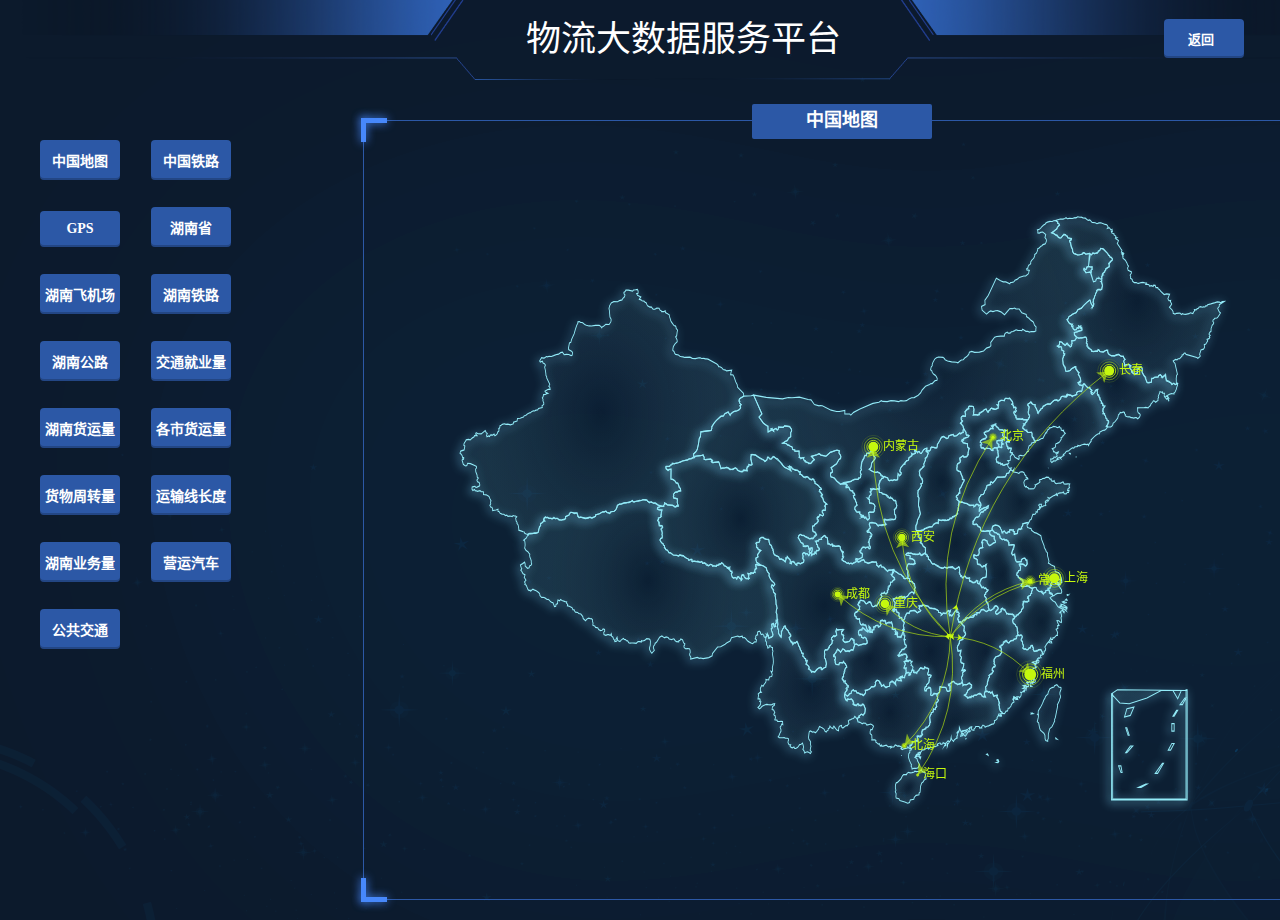
<file: src/main/resources/static/page/index.html>
<!DOCTYPE html>
<html lang="zh-CN">

<head>
    <meta charset="utf-8">
    <meta http-equiv="X-UA-Compatible" content="IE=edge">
    <meta name="viewport" content="width=device-width, initial-scale=1">
    <title>物流大数据平台</title>
    <link rel="stylesheet" href="../css/bootstrap.css">
    <link rel="stylesheet" href="../css/base.css">
    <link rel="stylesheet" href="../css/style.css">
    <style>
        .t_btn {
            margin-top: 20px;
        }

        .t_btn li {
            display: inline-block;
            margin: 0 0px 20px 20px;
        }

        .t_btn button,
        .t_a {
            display: inline-block;
            padding: 10px 5px;
            width: 80px;
            border-style: solid;
            border-width: 0;
            cursor: pointer;
            font-family: inherit;
            font-weight: bold;
            line-height: normal;
            margin: 0 0 0.5em 0;
            position: relative;
            text-decoration: none;
            text-align: center;
            display: inline-block;
            font-size: 1em;
            background-color: #2C58A6;
            border-color: #0263ff;
            color: white;
            box-shadow: 0 -2px 0 rgba(0, 0, 0, 0.2) inset !important;
            margin-right: 0.5em;
            border-radius: 4px;
        }

        .t_height {
            line-height: 80px;
            position: absolute;
            right: 28px;
            top: 0;
        }
    </style>
</head>

<body>
    <!--header-->
    <div class="header">
        <div class="bg_header">
            <div class="header_nav fl t_title">
                物流大数据服务平台
            </div> 
        </div>
        <div class="header_nav fl">
        </div>
        <div class="header_myself fr t_height">
            <a class="t_a" href="../index.html">返回 &nbsp;</a>
        </div>
    </div>
    <!--main-->
    <div class="data_content">
        <div class="data_main">
            <div class="main_left fl">
                <div class="left_1">
                    <ul class="t_btn">
                        <li>
                            <button class="t_btn0">中国地图</button>
                        </li>
                        <li>
                            <button class="t_btn3">中国铁路</button>
                        </li>
                        <li>
                            <button class="t_btn14">GPS</button>
                        </li>
                        <li>
                            <button class="t_btn13">湖南省</button>
                        </li>
                        <li>
                            <button class="t_btn2">湖南飞机场</button>
                        </li>
                        <li>
                            <button class="t_btn4">湖南铁路</button>
                        </li>
                        <li>
                            <button class="t_btn1">湖南公路</button>
                        </li>
                        <li>
                            <button class="t_btn6">交通就业量</button>
                        </li>
                        <li>
                            <button class="t_btn7">湖南货运量</button>
                        </li>
                        <li>
                            <button class="t_btn5">各市货运量</button>
                        </li>
                        <li>
                            <button class="t_btn8">货物周转量</button>
                        </li>
                        <li>
                            <button class="t_btn9">运输线长度</button>
                        </li>
                        <li>
                            <button class="t_btn10">湖南业务量</button>
                        </li>
                        <li>
                            <button class="t_btn11">营运汽车</button>
                        </li>
                        <li>
                            <button class="t_btn12">公共交通</button>
                        </li>
                    </ul>
                </div>
                <div class="left_2" style="display:none">
                    <div class="main_title">
                         湖南省地图
                    </div>
                </div>
            </div>
            <div class="main_center fl">
                <div class="center_text t_cos0">
                    <!--左上边框-->
                    <div class="t_line_box">
                        <i class="t_l_line"></i> 
                        <i class="l_t_line"></i> 
                    </div> 
                    <!--右上边框-->
                    <div class="t_line_box">
                        <i class="t_r_line"></i> 
                        <i class="r_t_line"></i> 
                    </div> 
                    <!--左下边框-->
                    <div class="t_line_box">
                        <i class="l_b_line"></i> 
                        <i class="b_l_line"></i> 
                    </div> 
                        <!--右下边框-->
                        <div class="t_line_box">
                        <i class="r_b_line"></i> 
                        <i class="b_r_line"></i> 
                    </div> 
                    <div class="main_title">
                         中国地图
                    </div>
                    <div id="chart_map" style="width:100%;height:778px;"></div>
                </div>
                <div class="center_text t_cos1" style="display:none">
                    <!--左上边框-->
                    <div class="t_line_box">
                        <i class="t_l_line"></i> 
                        <i class="l_t_line"></i> 
                    </div> 
                    <!--右上边框-->
                    <div class="t_line_box">
                        <i class="t_r_line"></i> 
                        <i class="r_t_line"></i> 
                    </div> 
                    <!--左下边框-->
                    <div class="t_line_box">
                        <i class="l_b_line"></i> 
                        <i class="b_l_line"></i> 
                    </div> 
                        <!--右下边框-->
                        <div class="t_line_box">
                        <i class="r_b_line"></i> 
                        <i class="b_r_line"></i> 
                    </div>
                    <div class="main_title">
                         湖南省高速公路
                    </div>
                    <div id="chart_2" class="chart" style="width:100%;height:778px;"></div>
                </div>
                <div class="center_text t_cos2" style="display:none">
                    <!--左上边框-->
                    <div class="t_line_box">
                        <i class="t_l_line"></i> 
                        <i class="l_t_line"></i> 
                    </div> 
                    <!--右上边框-->
                    <div class="t_line_box">
                        <i class="t_r_line"></i> 
                        <i class="r_t_line"></i> 
                    </div> 
                    <!--左下边框-->
                    <div class="t_line_box">
                        <i class="l_b_line"></i> 
                        <i class="b_l_line"></i> 
                    </div> 
                        <!--右下边框-->
                        <div class="t_line_box">
                        <i class="r_b_line"></i> 
                        <i class="b_r_line"></i> 
                    </div>
                    <div class="main_title">
                        湖南省飞机场
                    </div>
                    <div id="chart_0" class="chart" style="width:100%;height:778px;"></div>
                </div>
                <div class="center_text t_cos3" style="display:none">
                    <!--左上边框-->
                    <div class="t_line_box">
                        <i class="t_l_line"></i> 
                        <i class="l_t_line"></i> 
                    </div> 
                    <!--右上边框-->
                    <div class="t_line_box">
                        <i class="t_r_line"></i> 
                        <i class="r_t_line"></i> 
                    </div> 
                    <!--左下边框-->
                    <div class="t_line_box">
                        <i class="l_b_line"></i> 
                        <i class="b_l_line"></i> 
                    </div> 
                        <!--右下边框-->
                        <div class="t_line_box">
                        <i class="r_b_line"></i> 
                        <i class="b_r_line"></i> 
                    </div>
                    <div class="main_title">
                     中国铁路
                    </div>
                    <div id="chart_4" class="chart" style="width:100%;height:778px;"></div>
                </div>
                <div class="center_text t_cos4" style="display:none">
                    <!--左上边框-->
                    <div class="t_line_box">
                        <i class="t_l_line"></i> 
                        <i class="l_t_line"></i> 
                    </div> 
                    <!--右上边框-->
                    <div class="t_line_box">
                        <i class="t_r_line"></i> 
                        <i class="r_t_line"></i> 
                    </div> 
                    <!--左下边框-->
                    <div class="t_line_box">
                        <i class="l_b_line"></i> 
                        <i class="b_l_line"></i> 
                    </div> 
                        <!--右下边框-->
                        <div class="t_line_box">
                        <i class="r_b_line"></i> 
                        <i class="b_r_line"></i> 
                    </div>
                    <div class="main_title">
                        湖南货运量收入
                    </div>
                    <div id="chart_1" class="chart" style="width:100%;height:778px;"></div>
                </div>
                <div class="center_text t_cos5" style="display:none">
                    <!--左上边框-->
                    <div class="t_line_box">
                        <i class="t_l_line"></i> 
                        <i class="l_t_line"></i> 
                    </div> 
                    <!--右上边框-->
                    <div class="t_line_box">
                        <i class="t_r_line"></i> 
                        <i class="r_t_line"></i> 
                    </div> 
                    <!--左下边框-->
                    <div class="t_line_box">
                        <i class="l_b_line"></i> 
                        <i class="b_l_line"></i> 
                    </div> 
                        <!--右下边框-->
                        <div class="t_line_box">
                        <i class="r_b_line"></i> 
                        <i class="b_r_line"></i> 
                    </div>
                    <div class="main_title">
                        交通就业人员
                    </div>
                    <div id="chart_3" class="chart" style="width:100%;height:778px;"></div>
                </div>
                <div class="center_text t_cos6" style="display:none">
                    <!--左上边框-->
                    <div class="t_line_box">
                        <i class="t_l_line"></i> 
                        <i class="l_t_line"></i> 
                    </div> 
                    <!--右上边框-->
                    <div class="t_line_box">
                        <i class="t_r_line"></i> 
                        <i class="r_t_line"></i> 
                    </div> 
                    <!--左下边框-->
                    <div class="t_line_box">
                        <i class="l_b_line"></i> 
                        <i class="b_l_line"></i> 
                    </div> 
                        <!--右下边框-->
                        <div class="t_line_box">
                        <i class="r_b_line"></i> 
                        <i class="b_r_line"></i> 
                    </div>
                    <div class="main_title">
                        湖南省铁路
                    </div>
                    <div id="chart_6" class="chart" style="width:100%;height:778px;"></div>
                </div>
                <div class="center_text t_cos7" style="display:none">
                    <!--左上边框-->
                    <div class="t_line_box">
                        <i class="t_l_line"></i> 
                        <i class="l_t_line"></i> 
                    </div> 
                    <!--右上边框-->
                    <div class="t_line_box">
                        <i class="t_r_line"></i> 
                        <i class="r_t_line"></i> 
                    </div> 
                    <!--左下边框-->
                    <div class="t_line_box">
                        <i class="l_b_line"></i> 
                        <i class="b_l_line"></i> 
                    </div> 
                        <!--右下边框-->
                        <div class="t_line_box">
                        <i class="r_b_line"></i> 
                        <i class="b_r_line"></i> 
                    </div>
                    <div class="main_title">
                         湖南总货运量
                    </div>
                    <div id="chart_7" class="chart" style="width:100%;height:778px;"></div>
                </div>
                <div class="center_text t_cos8" style="display:none">
                    <!--左上边框-->
                    <div class="t_line_box">
                        <i class="t_l_line"></i> 
                        <i class="l_t_line"></i> 
                    </div> 
                    <!--右上边框-->
                    <div class="t_line_box">
                        <i class="t_r_line"></i> 
                        <i class="r_t_line"></i> 
                    </div> 
                    <!--左下边框-->
                    <div class="t_line_box">
                        <i class="l_b_line"></i> 
                        <i class="b_l_line"></i> 
                    </div> 
                        <!--右下边框-->
                        <div class="t_line_box">
                        <i class="r_b_line"></i> 
                        <i class="b_r_line"></i> 
                    </div>
                    <div class="main_title">
                         湖南货物周转量
                    </div>
                    <div id="chart_8" class="chart" style="width:100%;height:778px;"></div>
                </div>
                <div class="center_text t_cos9" style="display:none">
                    <!--左上边框-->
                    <div class="t_line_box">
                        <i class="t_l_line"></i> 
                        <i class="l_t_line"></i> 
                    </div> 
                    <!--右上边框-->
                    <div class="t_line_box">
                        <i class="t_r_line"></i> 
                        <i class="r_t_line"></i> 
                    </div> 
                    <!--左下边框-->
                    <div class="t_line_box">
                        <i class="l_b_line"></i> 
                        <i class="b_l_line"></i> 
                    </div> 
                        <!--右下边框-->
                        <div class="t_line_box">
                        <i class="r_b_line"></i> 
                        <i class="b_r_line"></i> 
                    </div>
                    <div class="main_title">
                         湖南运输线长度
                    </div>
                    <div id="chart_9" class="chart" style="width:100%;height:778px;"></div>
                </div>
                <div class="center_text t_cos10" style="display:none">
                    <!--左上边框-->
                    <div class="t_line_box">
                        <i class="t_l_line"></i> 
                        <i class="l_t_line"></i> 
                    </div> 
                    <!--右上边框-->
                    <div class="t_line_box">
                        <i class="t_r_line"></i> 
                        <i class="r_t_line"></i> 
                    </div> 
                    <!--左下边框-->
                    <div class="t_line_box">
                        <i class="l_b_line"></i> 
                        <i class="b_l_line"></i> 
                    </div> 
                        <!--右下边框-->
                        <div class="t_line_box">
                        <i class="r_b_line"></i> 
                        <i class="b_r_line"></i> 
                    </div>
                    <div class="main_title">
                        湖南业务量
                    </div>
                    <div id="chart_10" class="chart" style="width:100%;height:778px;"></div>
                </div>
                <div class="center_text t_cos11" style="display:none">
                    <!--左上边框-->
                    <div class="t_line_box">
                        <i class="t_l_line"></i> 
                        <i class="l_t_line"></i> 
                    </div> 
                    <!--右上边框-->
                    <div class="t_line_box">
                        <i class="t_r_line"></i> 
                        <i class="r_t_line"></i> 
                    </div> 
                    <!--左下边框-->
                    <div class="t_line_box">
                        <i class="l_b_line"></i> 
                        <i class="b_l_line"></i> 
                    </div> 
                        <!--右下边框-->
                        <div class="t_line_box">
                        <i class="r_b_line"></i> 
                        <i class="b_r_line"></i> 
                    </div>
                    <div class="main_title">
                        湖南公路营运
                    </div>
                    <div id="chart_11" class="chart" style="width:100%;height:778px;"></div>
                </div>
                <div class="center_text t_cos12" style="display:none">
                    <!--左上边框-->
                    <div class="t_line_box">
                        <i class="t_l_line"></i> 
                        <i class="l_t_line"></i> 
                    </div> 
                    <!--右上边框-->
                    <div class="t_line_box">
                        <i class="t_r_line"></i> 
                        <i class="r_t_line"></i> 
                    </div> 
                    <!--左下边框-->
                    <div class="t_line_box">
                        <i class="l_b_line"></i> 
                        <i class="b_l_line"></i> 
                    </div> 
                        <!--右下边框-->
                        <div class="t_line_box">
                        <i class="r_b_line"></i> 
                        <i class="b_r_line"></i> 
                    </div>
                    <div class="main_title">
                       湖南城市交通
                    </div>
                    <div id="chart_12" class="chart" style="width:100%;height:778px;"></div>
                </div>
                <div class="center_text t_cos13" style="display:none">
                    <!--左上边框-->
                    <div class="t_line_box">
                        <i class="t_l_line"></i> 
                        <i class="l_t_line"></i> 
                    </div> 
                    <!--右上边框-->
                    <div class="t_line_box">
                        <i class="t_r_line"></i> 
                        <i class="r_t_line"></i> 
                    </div> 
                    <!--左下边框-->
                    <div class="t_line_box">
                        <i class="l_b_line"></i> 
                        <i class="b_l_line"></i> 
                    </div> 
                        <!--右下边框-->
                        <div class="t_line_box">
                        <i class="r_b_line"></i> 
                        <i class="b_r_line"></i> 
                    </div>
                    <div class="main_title">
                        湖南省地图
                    </div>
                    <div id="chart_13" class="chart" style="width:100%;height:778px; cursor: pointer;"></div>
                </div>
                <div class="center_text t_cos14" style="display:none">
                    <!--左上边框-->
                    <div class="t_line_box">
                        <i class="t_l_line"></i> 
                        <i class="l_t_line"></i> 
                    </div> 
                    <!--右上边框-->
                    <div class="t_line_box">
                        <i class="t_r_line"></i> 
                        <i class="r_t_line"></i> 
                    </div> 
                    <!--左下边框-->
                    <div class="t_line_box">
                        <i class="l_b_line"></i> 
                        <i class="b_l_line"></i> 
                    </div> 
                        <!--右下边框-->
                        <div class="t_line_box">
                        <i class="r_b_line"></i> 
                        <i class="b_r_line"></i> 
                    </div>
                    <div class="main_title">
                        GPS
                    </div>
                    <div id="chart_14" class="chart" style="width:100%;height:778px; cursor: pointer;"></div>
                </div>
            </div>
        </div>
    </div>

</body>
    <script src="../js/jquery-2.2.1.min.js"></script>
    <script src="../js/bootstrap.min.js"></script>
    <script src="../js/common.js"></script>
    <script src="http://api.map.baidu.com/api?v=2.0&ak=dApOtvB5E3x6byHpUGHbRF1fxctCBdjw"></script>
    <script src="../js/echarts.min.js"></script>
    <script src="../js/dataTool.js"></script>
    <script src="../js/base.js"></script>
    <script src="../js/china.js"></script>
    <script src="../js/hunan.js"></script>
    <script src="../js/bmap.js"></script>
    <script src="../js/echarts-all.js"></script>
</html>
</file>
<file: src/main/resources/static/css/base.css>
*{
    margin: 0;
    padding: 0;
    font-family: PingFangSC-Light, 微软雅黑;
}
body,html{
    width: 100%;
    height: auto;
    color:#333;
    /* overflow: hidden;*/
    background: url('../img/true.png') no-repeat;
    background-size: 100% 100%;
}
/*各浏览器显示不同，去掉蓝色边框*/
fieldset, img, input, button {
    border: none;
    padding: 0;
    margin: 0;
    outline-style: none;
}
img {
    border: 0;
    vertical-align: middle;
}
ul, li {
    list-style: none;
}
a {
    text-decoration: none;
    cursor: pointer;
}
/*清除浮动*/
.clear-both:before, .clear-both:after {
    display: table;
    content: "";
    -webkit-box-sizing: border-box;
    -moz-box-sizing: border-box;
    box-sizing: border-box;
    clear: both;
}
.clearfix {
    *zoom: 1; /*IE/7/6*/
}
.fl{
    float: left;
}
.fr{
    float: right;
}

/*header开始*/
.header{
    width: 100%;
    height: 80px;
    padding:0 20px;
    min-width: 1366px;
}
.bg_header{
    width: 100%;
    height: 80px;
    background: url(../img/title.png) no-repeat;
    background-size: 100% 100%;
}
.header>.header_logo{
    padding:18px 10px 10px 0px;
}
.header>.header_logo>a{
    display: block;
}
.header>.header_logo>a>img{
    width:260px;
}

.header>.header_nav{
    margin-left: 20px;
}
.header>.header_nav>ul>li{
    float: left;
    margin-right: 6px;
    position: relative;
}
.header>.header_nav>ul>li>a{
    display: block;
    height: 80px;
    padding:0 10px 0 30px;
    line-height: 80px;
    color:#fff;
}
.header>.header_nav>ul>li>a:hover{
    border-bottom: 4px solid #4b8df8;
}
.header>.header_nav>ul>li>img{
    float: left;
    position: absolute;
    top: 33px;
    left:10px;
}
.header>.header_nav>ul>li>a.nav_current{
    border-bottom: 4px solid #4b8df8;
}

.header>.header_myself{
    width: 90px;
    text-align: center;
}
.header>.header_myself>p{
    color:#fff;
    font-size: 13px;
    margin-top: 15px;
}
.header>.header_myself>a{
    color:#fff;
    font-size: 13px;
}

/*content 开始*/

.content{
    margin: 20px;
    width: calc(100% - 40px);
    min-width: 1366px;
}
.content>.content_title{
    width: 100%;
    height: 35px;
    line-height: 35px;
    background-color: #4b8df8;
    box-sizing: border-box;
    margin-bottom: 20px;
}
.content>.content_title>p{
    color:#fff;
    font-size: 16px;
    font-weight: 600;
}
.content>.content_title>img{
    margin: 10px 10px 0px 10px;
}
.content>.content_main{
    min-width: 1366px;
}
.content>.content_main>.content_search>div{
    margin-right: 25px;
}
.content>.content_main>.content_search>div>label{
    width: 80px;
    text-align: right;
}
.content>.content_main>.content_search>div>select,
.content>.content_main>.content_search>div>input
{
    width: 200px;
}
.content>.content_main>.content_table{
    margin-top: 30px;
}
.content>.content_main>.content_table>table{
    margin-top: 15px;
}
.content>.content_main>.content_table>table th:nth-child(1),
.content>.content_main>.content_table>table td:nth-child(1){
    width: 50px;
    text-align: center;
}

.content>.content_main>.content_page>span {
    font-size: 12.8px;
    margin-top: 7px;
}
.content>.content_main>.content_page>select{
    width: 70px;
    margin-right: 10px;
}
/*content 结束*/
</file>
<file: src/main/resources/static/css/style.css>
html,body{
    width: 100%;
    height: 100%;
    background: url('../img/true.png') no-repeat;
}
.data_content{
    /*overflow-x: hidden;*/
    min-width: 1366px;
    background-size: 100% 100%;
    padding-top: 20px;
    padding-bottom: 20px;
    height: 91.8%;
}
.data_content .data_time{
    width: 130px;
    height: 35px;
    background-color: #04425f;
    line-height: 35px;
    color:#fff;
    font-size: 12.8px;
    position: relative;
    padding-left: 45px;
    margin-bottom: 25px;
    margin-left: 20px;
}
.data_content .data_time img{
    position: absolute;
    top: 8px;
    left: 15px;
}
.l_t_line{
    width: 5px;
    height: 24px;
    left: -3px;
    top: -3px;
}
.t_l_line{
    height: 5px;
    width: 26px;
    left: -3px;
    top: -3px;
}
.t_line_box {
    position: absolute;
    width: 100%;
    height: 100%;
}
.t_line_box i{
    background-color: #4788fb;
    box-shadow: 0px 0px 10px #4788fb;
    position: absolute;
}
.t_r_line{
    height: 5px;
    width: 26px;
    right: -3px;
    top: -3px;
}
.t_title {
    width: 100%;
    height: 100%;
    text-align: center;
    font-size: 2.5em;
    line-height: 80px;
    color: #fff;
}
.r_t_line{
    width: 5px;
    height: 24px;
    right: -3px;
    top: -3px;
}
.l_b_line{
    width: 5px;
    height: 24px;
    left: -3px;
    bottom: -3px;
}
.b_l_line{
    height: 5px;
    width: 26px;
    left: -3px;
    bottom: -3px;
}
.r_b_line{
    width: 5px;
    height: 24px;
    right: -3px;
    bottom: -3px;
}
.b_r_line{
    height: 5px;
    width: 26px;
    right: -3px;
    bottom: -3px;
}
.data_content .data_info{
    width: calc(100% - 40px);
    margin-bottom: 40px;
    height: 110px;
    margin-left: 20px;
}
.data_content .data_info .info_1{
    width: 40%;
    height: 110px;
}
.data_content .data_info .info_1>.text_1{
    width: calc(100% - 25px);
    background-color: #034c6a;
    height: 110px;
}

.data_content .data_info .info_2{
    width: 31%;
    height: 110px;
}
.data_content .data_info .info_2>.text_2{
    width: calc(100% - 25px);
    background-color: #034c6a;
    height: 110px;
}

.data_content .data_info .info_3{
    width: 29%;
    height: 110px;
}
.data_content .data_info .info_3>.text_3{
    width:100%;
    background-color: #034c6a;
    height: 110px;

}

.data_content .data_info>div.info_1>.text_1>div{
    width: 33.333%;
    position: relative;
}
.data_content .data_info>div.info_2>div>div,
.data_content .data_info>div.info_3>div>div{
    width: 50%;
    position: relative;
}
.data_content .data_info img{
    position: absolute;
    top: 35px;
    left: 15px;
}
.data_content .data_info>div>div>div>div{
    margin-left:65px;
    margin-top: 23px;
}
.data_content .data_info>div.info_2>div>div>div{
    margin-left: 70px;
    margin-top: 23px;
}
.data_content .data_info p:nth-child(1){
    color:#fff;
    font-size: 12.8px;
}
.data_content .data_info p:nth-child(2){
    font-weight: 600;
    font-size: 28px;
    color:#ffff43;
}
.data_content .data_info>div.info_2 p:nth-child(2){
    font-weight: 600;
    font-size: 28px;
    color:#25f3e6;
}
.data_content .data_info>div.info_3 p:nth-child(2){
    font-weight: 600;
    font-size: 28px;
    color:#ff4e4e;
}

.data_content .data_main{
    width: calc(100% - 40px);
    margin-bottom: 40px;
    height: 774px;
    margin-left: 20px;
    margin-top: 20px;
}
.data_content .data_main .main_left{
    width: 24%;
}
.data_content .data_main .main_left>div{
    width: 100%;
    height: 780px;
    position: relative;
}
.data_content .data_main .main_left div.left_1{
    /*background: url("../img/chart_1.png") no-repeat center;*/
}

.data_content .data_main .main_left div.left_2{
    /*background: url("../img/chart_2.png") no-repeat center;*/
}

.data_content .data_main .main_left div .main_title{
    width: 180px;
    height: 35px;
    line-height: 33px;
    background-color: #034c6a;
    border-radius: 18px;
    position: absolute;
    top: -17px;
    left:50%;
    margin-left: -90px;
    color:#fff;
    font-size: 18px;
    font-weight: 600;
    box-sizing: border-box;
    padding-left: 45px;
    z-index: 1000;
}
.data_content .data_main .main_left div .main_title img{
    position: absolute;
    top: 8px;
    left: 20px;
}


.data_content .data_main .main_center{
    width: 76%;
    height: 796px;

}
.data_content .data_main .main_center .center_text{
    width: calc(100% - 50px);
    height: 780px;
    margin-left: 25px;
    margin-right: 25px;
    box-sizing: border-box;
    border: 1px solid #2C58A6;
    border-radius: 2px;
    position: relative;
}
.data_content .data_main .main_center .main_title{
    width: 180px;
    height: 35px;
    line-height: 33px;
    background-color: #2C58A6;
    border-radius: 2px;
    position: absolute;
    top: -17px;
    left: 50%;
    margin-left: -90px;
    color: #fff;
    font-size: 18px;
    font-weight: 600;
    box-sizing: border-box;
    z-index: 1000;
    text-align: center;
}
.data_content .data_main .main_center .main_title img{
    position: absolute;
    top: 8px;
    left: 20px;
}

.data_content .data_main .main_right{
    width: 24%;
}
.data_content .data_main .main_right>div{
    width: 100%;
    height: 280px;
    box-sizing: border-box;
    border: 1px solid #034c6a;
    box-shadow:-10px 0px 15px #034c6a inset,   /*左边阴影*/
    0px -10px 15px #034c6a inset,  /*上边阴影*/
    10px 0px 15px #034c6a inset,  /*右边阴影*/
    0px 10px 15px #034c6a inset;
    position: relative;
}
.data_content .data_main .main_right div.right_1 .choice{
    position: absolute;
    top: 25px;
    right: 30px;
    z-index: 1000;
}
.data_content .data_main .main_right div.right_1 .choice label{
    color:#fff;
}

.data_content .data_main .main_right div.right_2{
    /*background: url("../img/chart_4.png") no-repeat center;*/
}
.data_content .data_main .main_right div.right_2 .chart_text {
    width: 18%;
    color:#fff;
    text-align: center;
    margin-top: 12px;
}
.data_content .data_main .main_right div.right_2 .chart_text p{
    margin-top: 21px;
}
.data_content .data_main .main_right div.right_2 .chart_text p img{
    margin-right: 5px;
    margin-top: -4px;
}
.data_content .data_main .main_right div.right_2 .chart_text p:nth-child(1){
    font-size: 14px;
    font-weight: 600;
}
.data_content .data_main .main_right div.right_2 .text_sum{
    text-align: center;
    color:#ffff43;
    font-weight: 600;
}
.data_content .data_main .main_right div.right_2 .text_sum div:nth-child(2){
    font-size: 18px;
    font-weight: 600;
}
.data_content .data_main .main_right div:nth-child(1){
    margin-bottom: 50px;
}
.data_content .data_main .main_right div .main_title{
    width: 180px;
    height: 35px;
    line-height: 33px;
    background-color: #034c6a;
    border-radius: 18px;
    position: absolute;
    top: -17px;
    left:50%;
    margin-left: -90px;
    color:#fff;
    font-size: 18px;
    font-weight: 600;
    box-sizing: border-box;
    padding-left: 45px;
}
.data_content .data_main .main_right div .main_title img{
    position: absolute;
    top: 8px;
    left: 20px;
}


.data_content .data_bottom{
    width: calc(100% - 40px);
    height: 280px;
    margin-left: 20px;
}
.data_content .data_bottom div{

}
.data_content .data_bottom .bottom_1{
    width: 24%;
    height: 280px;
    box-shadow:-10px 0px 15px #034c6a inset,   /*左边阴影*/
    0px -10px 15px #034c6a inset,  /*上边阴影*/
    10px 0px 15px #034c6a inset,  /*右边阴影*/
    0px 10px 15px #034c6a inset;
    position: relative;
    box-sizing: border-box;
    border: 1px solid #034c6a;
    /*background: url("../img/chart_5.png") no-repeat;*/
}
.data_content .data_bottom .bottom_center{
    width: 52%;
    height: 280px;
}
.data_content .data_bottom .bottom_2{
    width: calc(50% - 35px);
    height: 280px;
    box-shadow:-10px 0px 15px #034c6a inset,   /*左边阴影*/
    0px -10px 15px #034c6a inset,  /*上边阴影*/
    10px 0px 15px #034c6a inset,  /*右边阴影*/
    0px 10px 15px #034c6a inset;
    position: relative;
    box-sizing: border-box;
    border: 1px solid #034c6a;
    margin-left: 25px;
    /*background: url("../img/chart_6.png") no-repeat;*/
}
.data_content .data_bottom .bottom_3{
    width: calc(50% - 40px);
    height: 280px;
    box-shadow:-10px 0px 15px #034c6a inset,   /*左边阴影*/
    0px -10px 15px #034c6a inset,  /*上边阴影*/
    10px 0px 15px #034c6a inset,  /*右边阴影*/
    0px 10px 15px #034c6a inset;
    position: relative;
    box-sizing: border-box;
    border: 1px solid #034c6a;
    /*background: url("../img/chart_7.png") no-repeat;*/
    margin-left:25px;
}
.data_content .data_bottom .bottom_4{
    width: 24%;
    height: 280px;
    box-shadow:-10px 0px 15px #034c6a inset,   /*左边阴影*/
    0px -10px 15px #034c6a inset,  /*上边阴影*/
    10px 0px 15px #034c6a inset,  /*右边阴影*/
    0px 10px 15px #034c6a inset;
    position: relative;
    box-sizing: border-box;
    border: 1px solid #034c6a;
    /*background: url("../img/chart_8.png") no-repeat;*/
}
.data_content .data_bottom div .main_title{
    width: 220px;
    height: 35px;
    line-height: 33px;
    background-color: #034c6a;
    border-radius: 18px;
    position: absolute;
    top: -17px;
    left:50%;
    margin-left: -110px;
    color:#fff;
    font-size: 18px;
    font-weight: 600;
    box-sizing: border-box;
    padding-left: 45px;
}
.data_content .data_bottom div .main_title img{
    position: absolute;
    top: 8px;
    left: 20px;
}

.data_content .data_bottom div .main_table tr{
    height: 42px;
}
.data_content .data_bottom div .main_table{
    width: 100%;
    margin-top: 25px;
}
.data_content .data_bottom div .main_table table{
    width: 100%;
}
.data_content .data_bottom div .main_table thead tr{
    height: 42px;
}
.data_content .data_bottom div .main_table th{
    font-size: 14px;
    font-weight: 600;
    color:#61d2f7;
    text-align: center;
}
.data_content .data_bottom div .main_table th:nth-child(1){
    width: 30%;
}
.data_content .data_bottom div .main_table th:nth-child(2){
    width: 35%;
}
.data_content .data_bottom div .main_table th:nth-child(2){
    width: 35%;
}
.data_content .data_bottom div .main_table td{
    color:#fff;
    font-size: 12.8px;
    text-align: center;
}
.data_content .data_bottom div .main_table tbody tr:nth-child(1),
.data_content .data_bottom div .main_table tbody tr:nth-child(3),
.data_content .data_bottom div .main_table tbody tr:nth-child(5){
    background-color: #072951;
    box-shadow:-10px 0px 15px #034c6a inset,   /*左边阴影*/
    10px 0px 15px #034c6a inset;  /*右边阴影*/
    /*0px 10px 15px #034c6a inset;*/
}
</file>
